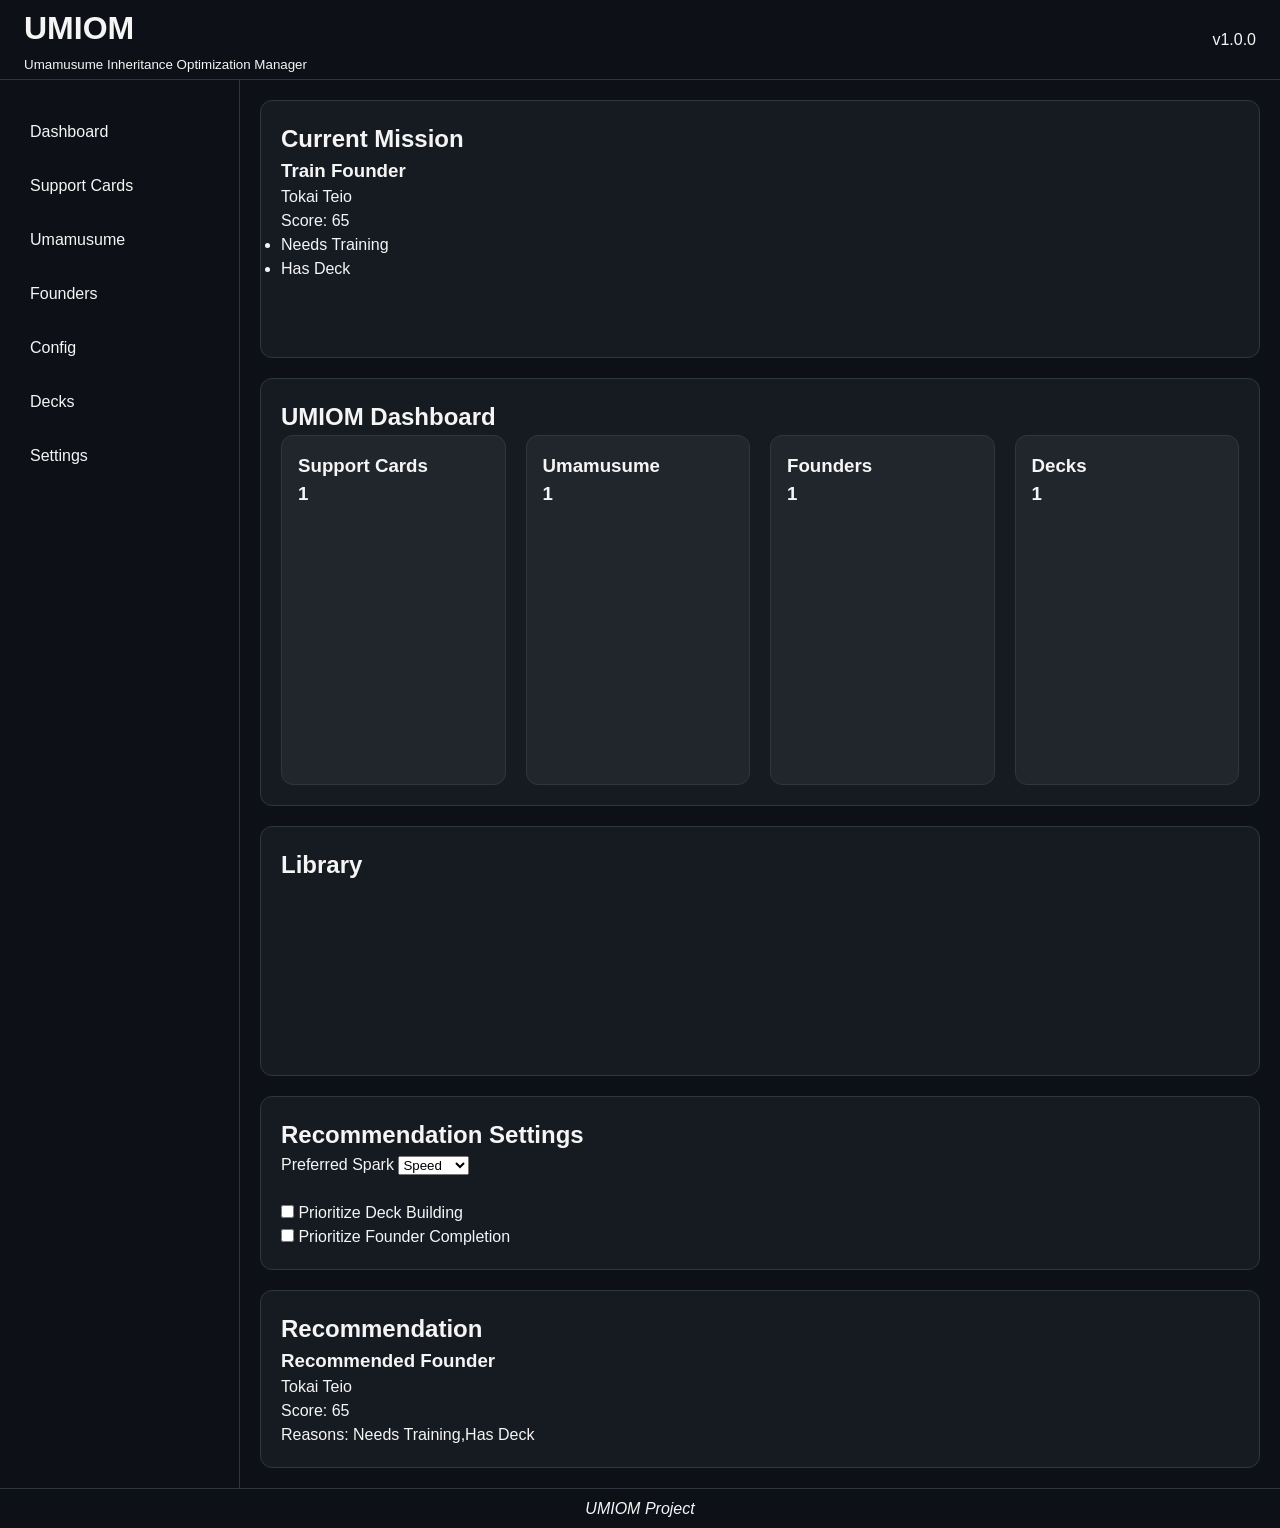
<file: index.html>
<!DOCTYPE html>
<html>
<head>
  <meta charset="UTF-8">
  <meta name="viewport" content="width=device-width, initial-scale=1">
  <link rel="stylesheet" href="css/main.css">
  <link rel="stylesheet" href="css/dashboard.css">
  <link rel="stylesheet" href="css/layout.css">
  <link rel="stylesheet" href="css/components.css">
  <title>UMIOM</title>
</head>
<body>
  <header>
    <div class="logo">
      <h1>UMIOM</h1>
      <small>Umamusume Inheritance Optimization Manager</small>
    </div>
    <div class="ver">
      v1.0.0
    </div>
  </header>
  <div class="container">
    <aside>
      <ul>
        <li><a href="index.html">Dashboard</a></li>
        <li><a href="supoka.html">Support Cards</a></li>
        <li><a href="uma.html">Umamusume</a></li>
        <li><a href="founders.html">Founders</a></li>
        <li><a href="config.html">Config</a></li>
        <li><a href="decks.html">Decks</a></li>
        <li><a href="settings.html">Settings</a></li>
      </ul>
    </aside>
    <main>
      <section class="panel">
        <h2>Current Mission</h2>
        <div id="mission">
          
        </div>
      </section>
      <section class="panel">
        <h2>UMIOM Dashboard</h2>
        <div id="dashboard">
          
        </div>
      </section>
      <section id="library" class="panel">
        <h2>Library</h2>
      </section>
      <section class="panel">
        <h2>Recommendation Settings</h2>
        <label>Preferred Spark</label>
        <select id="preferred-spark">
          <option value="Speed">Speed</option>
          <option value="Stamina">Stamina</option>
          <option value="Power">Power</option>
          <option value="Guts">Guts</option>
          <option value="Wit">Wit</option>
        </select>
        <br><br>
        <label>
          <input type="checkbox" id="prioritize-deck">
          Prioritize Deck Building
        </label>
        <br>
        <label>
          <input type="checkbox" id="prioritize-founder">
          Prioritize Founder Completion
        </label>
      </section>
      <section class="panel">
        <h2>Recommendation</h2>
        <div id="recommendation">
          
        </div>
      </section>
    </main>
  </div>
  <footer>
    <i>UMIOM Project</i>
  </footer>
  <script src="js/core/state.js"></script>
  <script src="js/core/storage.js"></script>
  <script src="js/core/database.js"></script>
  <script src="js/ui/renderer.js"></script>
  <script src="js/managers/supokaManager.js"></script>
  <script src="js/managers/umaManager.js"></script>
  <script src="js/managers/founderManager.js"></script>
  <script src="js/managers/deckManager.js"></script>
  <script src="js/managers/statsManager.js"></script>
  <script src="js/managers/missionManager.js"></script>
  <script src="js/managers/configManager.js"></script>
  <script src="js/constants/scoreWeights.js"></script>
  <script src="js/engine/founderRules.js"></script>
  <script src="js/engine/scoring.js"></script>
  <script src="js/engine/recoEngine.js"></script>
  <script src="js/ui/dashboardUI.js"></script>
  <script src="js/ui/recoUI.js"></script>
  <script src="js/ui/missionUI.js"></script>
  <script src="js/core/app.js"></script>
</body>
</html>
</file>
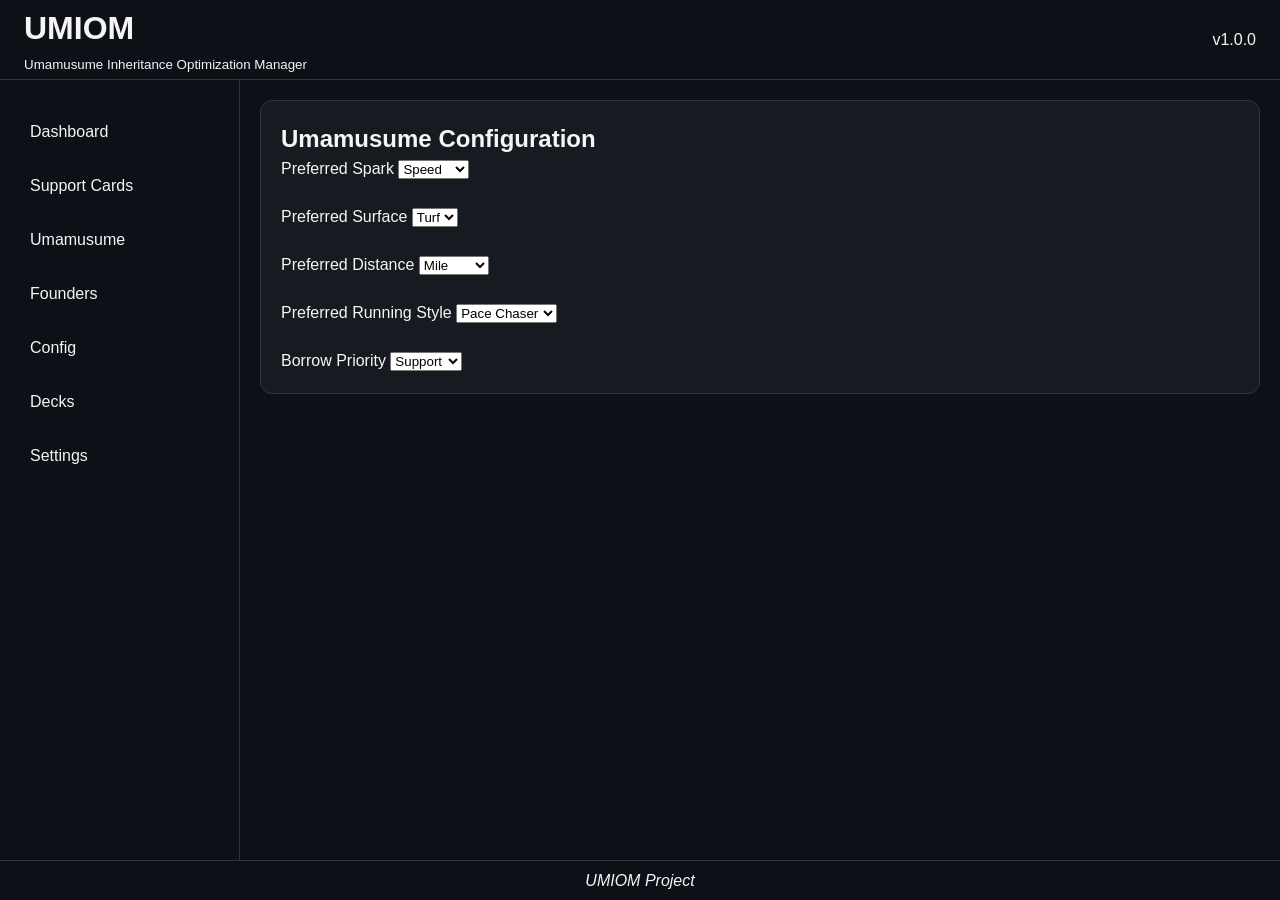
<file: config.html>
<!DOCTYPE html>
<html>
<head>
  <meta charset="UTF-8">
  <meta name="viewport" content="width=device-width, initial-scale=1">
  <link rel="stylesheet" href="css/main.css">
  <link rel="stylesheet" href="css/dashboard.css">
  <link rel="stylesheet" href="css/layout.css">
  <link rel="stylesheet" href="css/components.css">
  <title>Configuration</title>
</head>
<body>
  <header>
    <div class="logo">
      <h1>UMIOM</h1>
      <small>Umamusume Inheritance Optimization Manager</small>
    </div>
    <div class="ver">
      v1.0.0
    </div>
  </header>
  <div class="container">
    <aside>
      <ul>
        <li><a href="index.html">Dashboard</a></li>
        <li><a href="supoka.html">Support Cards</a></li>
        <li><a href="uma.html">Umamusume</a></li>
        <li><a href="founders.html">Founders</a></li>
        <li><a href="config.html">Config</a></li>
        <li><a href="decks.html">Decks</a></li>
        <li><a href="settings.html">Settings</a></li>
      </ul>
    </aside>
    <main>
      <section class="panel">
        <h2>Umamusume Configuration</h2>
        <div id="config-panel">
        
        </div>
      </section>
    </main>
  </div>
  <footer>
    <i>UMIOM Project</i>
  </footer>
  <script src="js/core/state.js"></script>
  <script src="js/core/storage.js"></script>
  <script src="js/core/database.js"></script>
  <script src="js/managers/configManager.js"></script>
  <script src="js/ui/renderer.js"></script>
  <script src="js/ui/configUI.js"></script>
  <script src="js/core/app.js"></script>
</body>
</html>
</file>
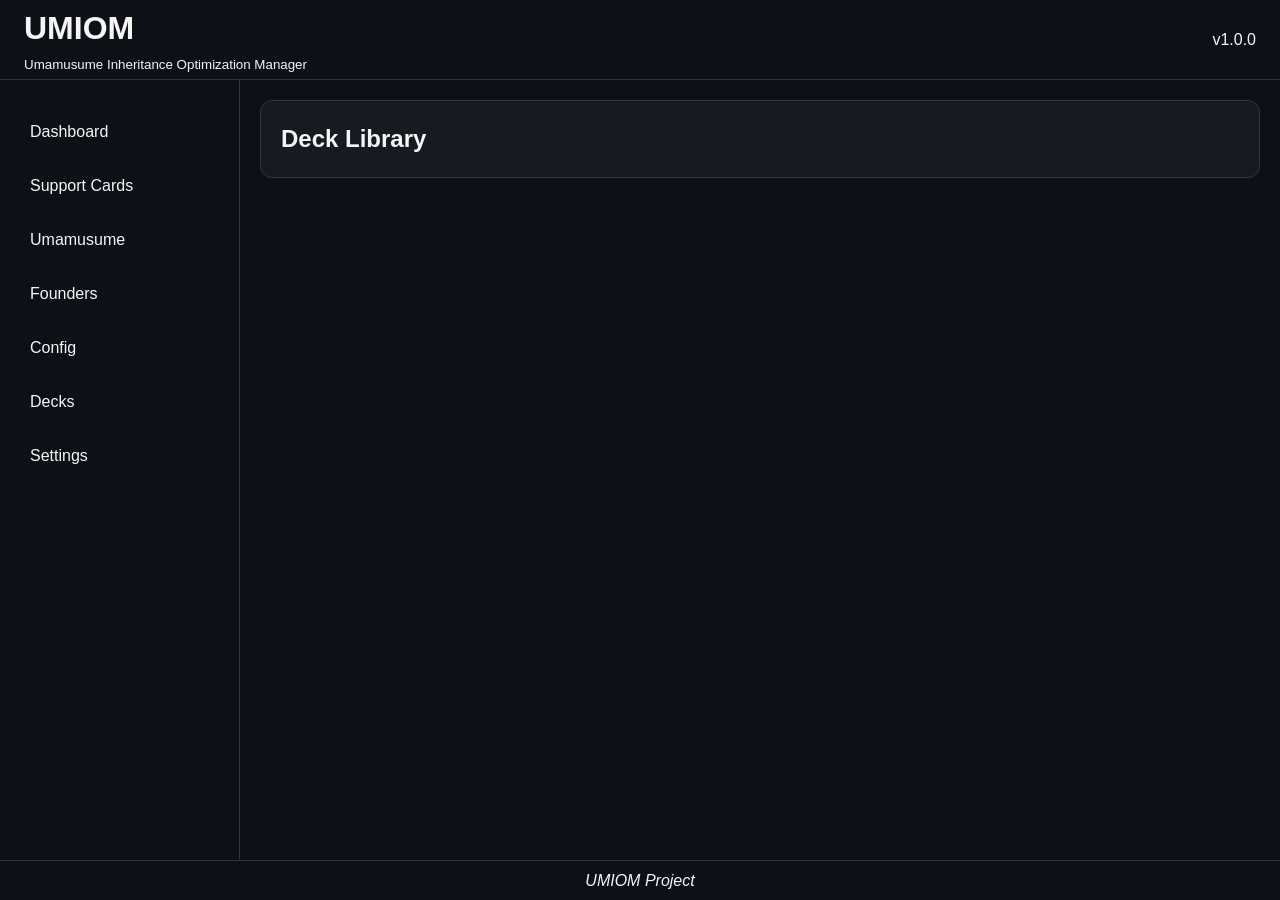
<file: decks.html>
<!DOCTYPE html>
<html>
<head>
  <meta charset="UTF-8">
  <meta name="viewport" content="width=device-width, initial-scale=1">
  <link rel="stylesheet" href="css/main.css">
  <link rel="stylesheet" href="css/dashboard.css">
  <link rel="stylesheet" href="css/layout.css">
  <link rel="stylesheet" href="css/components.css">
  <title>Decks</title>
</head>
<body>
  <header>
    <div class="logo">
      <h1>UMIOM</h1>
      <small>Umamusume Inheritance Optimization Manager</small>
    </div>
    <div class="ver">
      v1.0.0
    </div>
  </header>
  <div class="container">
    <aside>
      <ul>
        <li><a href="index.html">Dashboard</a></li>
        <li><a href="supoka.html">Support Cards</a></li>
        <li><a href="uma.html">Umamusume</a></li>
        <li><a href="founders.html">Founders</a></li>
        <li><a href="config.html">Config</a></li>
        <li><a href="decks.html">Decks</a></li>
        <li><a href="settings.html">Settings</a></li>
      </ul>
    </aside>
    <main>
      <section class="panel">
        <h2>Deck Library</h2>
        <div id="deck-library">
        
        </div>
      </section>
    </main>
  </div>
  <footer>
    <i>UMIOM Project</i>
  </footer>
  <script src="js/core/state.js"></script>
  <script src="js/core/storage.js"></script>
  <script src="js/core/database.js"></script>
  <script src="js/managers/deckManager.js"></script>
  <script src="js/components/deckCard.js"></script>
  <script src="js/ui/renderer.js"></script>
  <script src="js/ui/deckUI.js"></script>
  <script src="js/core/app.js"></script>
</body>
</html>
</file>
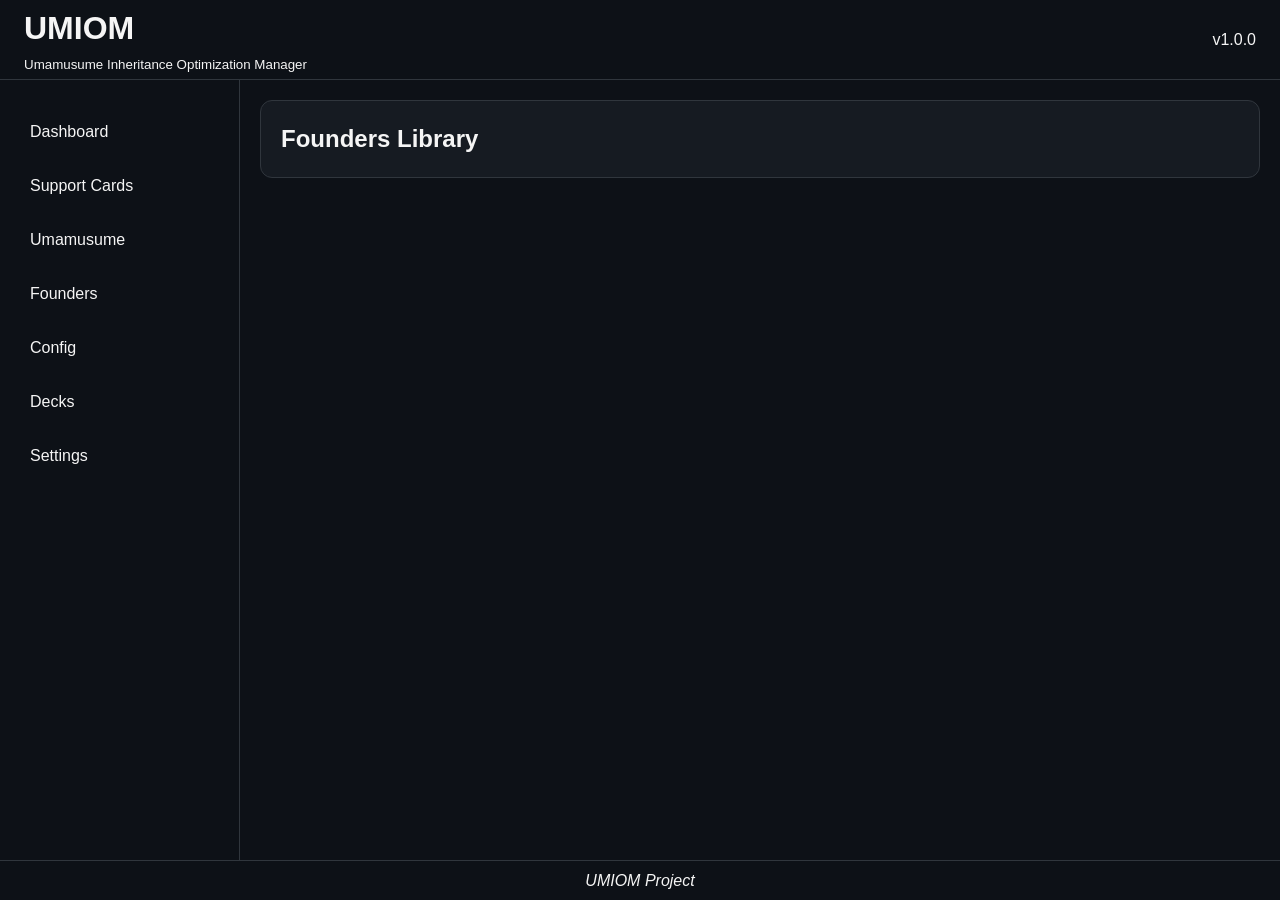
<file: founders.html>
<!DOCTYPE html>
<html>
<head>
  <meta charset="UTF-8">
  <meta name="viewport" content="width=device-width, initial-scale=1">
  <link rel="stylesheet" href="css/main.css">
  <link rel="stylesheet" href="css/dashboard.css">
  <link rel="stylesheet" href="css/layout.css">
  <link rel="stylesheet" href="css/components.css">
  <title>Founders</title>
</head>
<body>
  <header>
    <div class="logo">
      <h1>UMIOM</h1>
      <small>Umamusume Inheritance Optimization Manager</small>
    </div>
    <div class="ver">
      v1.0.0
    </div>
  </header>
  <div class="container">
    <aside>
      <ul>
        <li><a href="index.html">Dashboard</a></li>
        <li><a href="supoka.html">Support Cards</a></li>
        <li><a href="uma.html">Umamusume</a></li>
        <li><a href="founders.html">Founders</a></li>
        <li><a href="config.html">Config</a></li>
        <li><a href="decks.html">Decks</a></li>
        <li><a href="settings.html">Settings</a></li>
      </ul>
    </aside>
    <main>
      <section class="panel">
        <h2>Founders Library</h2>
        <div id="founder-library">
        
        </div>
      </section>
    </main>
  </div>
  <footer>
    <i>UMIOM Project</i>
  </footer>
  <script src="js/core/state.js"></script>
  <script src="js/core/storage.js"></script>
  <script src="js/core/database.js"></script>
  <script src="js/managers/founderManager.js"></script>
  <script src="js/components/founderCard.js"></script>
  <script src="js/ui/renderer.js"></script>
  <script src="js/ui/foundersUI.js"></script>
  <script src="js/core/app.js"></script>
</body>
</html>
</file>
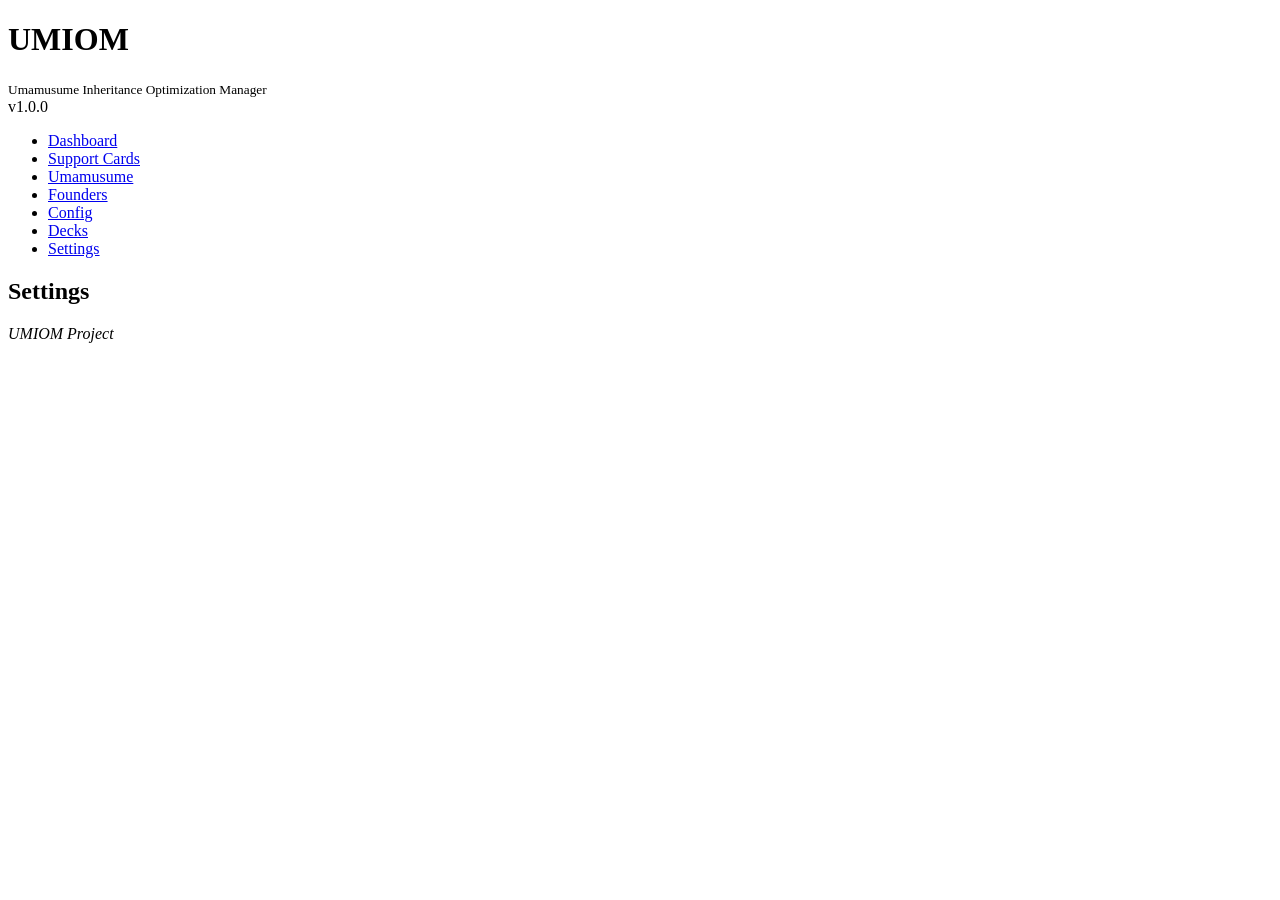
<file: settings.html>
<!DOCTYPE html>
<html>
<head>
  <meta charset="UTF-8">
  <meta name="viewport" content="width=device-width, initial-scale=1">
  <title></title>
</head>
<body>
  <header>
    <div class="logo">
      <h1>UMIOM</h1>
      <small>Umamusume Inheritance Optimization Manager</small>
    </div>
    <div class="ver">
      v1.0.0
    </div>
  </header>
  <div class="container">
    <aside>
      <ul>
        <li><a href="index.html">Dashboard</a></li>
        <li><a href="supoka.html">Support Cards</a></li>
        <li><a href="uma.html">Umamusume</a></li>
        <li><a href="founders.html">Founders</a></li>
        <li><a href="config.html">Config</a></li>
        <li><a href="decks.html">Decks</a></li>
        <li><a href="settings.html">Settings</a></li>
      </ul>
    </aside>
    <main>
      <section class="panel">
        <h2>Settings</h2>
      </section>
    </main>
  </div>
  <footer>
    <i>UMIOM Project</i>
  </footer>
</body>
</html>
</file>
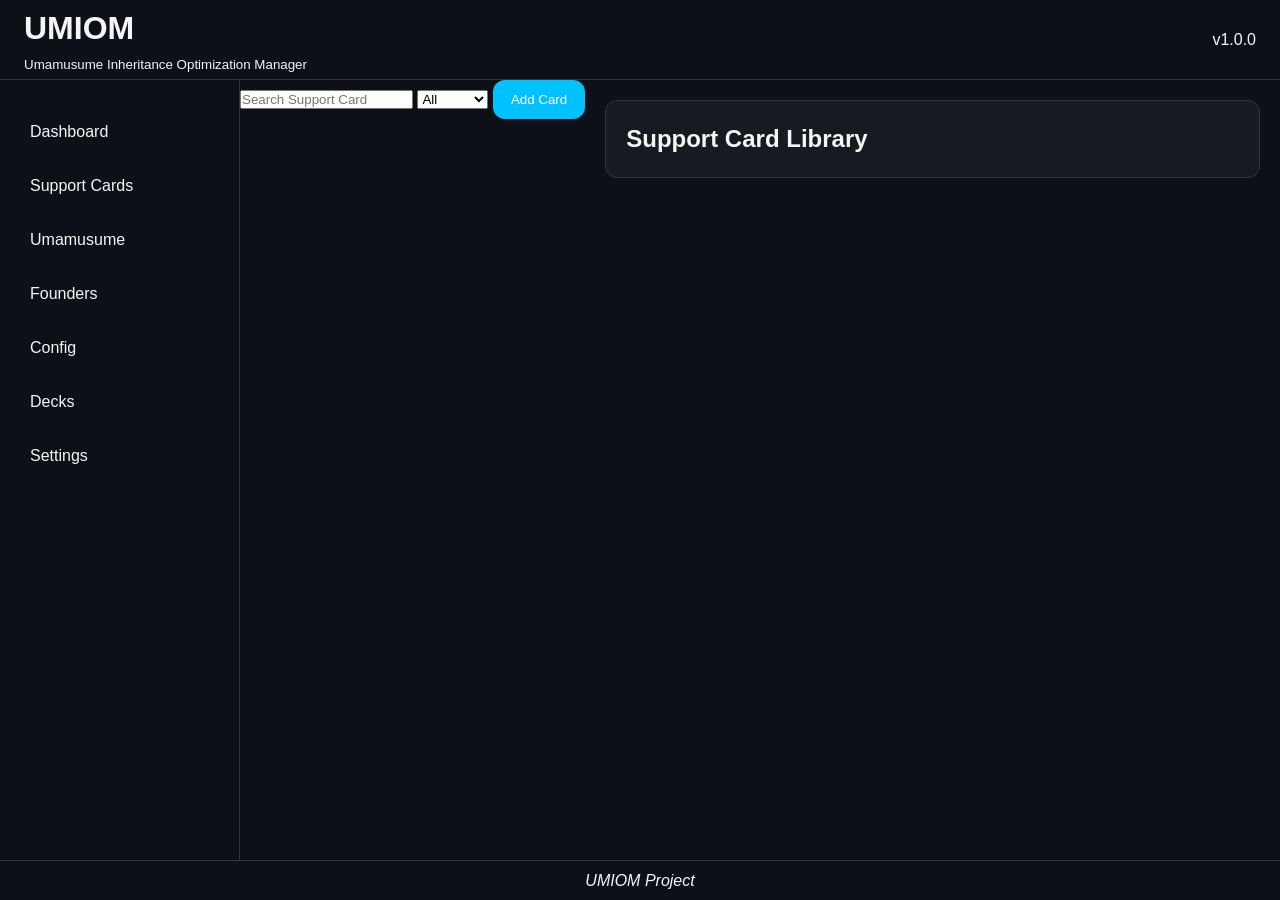
<file: supoka.html>
<!DOCTYPE html>
<html>
<head>
  <meta charset="UTF-8">
  <meta name="viewport" content="width=device-width, initial-scale=1">
  <link rel="stylesheet" href="css/main.css">
  <link rel="stylesheet" href="css/dashboard.css">
  <link rel="stylesheet" href="css/layout.css">
  <link rel="stylesheet" href="css/components.css">
  <title>Support Cards</title>
</head>
<body>
  <header>
    <div class="logo">
      <h1>UMIOM</h1>
      <small>Umamusume Inheritance Optimization Manager</small>
    </div>
    <div class="ver">
      v1.0.0
    </div>
  </header>
  <div class="container">
    <aside>
      <ul>
        <li><a href="index.html">Dashboard</a></li>
        <li><a href="supoka.html">Support Cards</a></li>
        <li><a href="uma.html">Umamusume</a></li>
        <li><a href="founders.html">Founders</a></li>
        <li><a href="config.html">Config</a></li>
        <li><a href="decks.html">Decks</a></li>
        <li><a href="settings.html">Settings</a></li>
      </ul>
    </aside>
    <div class="toolbox">
      <input type="text" 
             id="search-support"
             placeholder="Search Support Card">
      <select id="filter-type">
        <option value="All">All</option>
        <option>Speed</option>
        <option>Stamina</option>
        <option>Power</option>
        <option>Guts</option>
        <option>Wit</option>
        <option>Pal</option>
        <option>Group</option>
      </select>
      <button class="btn">
        Add Card
      </button>
    </div>
    <main>
      <section class="panel">
        <h2>Support Card Library</h2>
        <div id="support-library">
        
        </div>
      </section>
    </main>
  </div>
  <footer>
    <i>UMIOM Project</i>
  </footer>
  <script src="js/core/state.js"></script>
  <script src="js/core/storage.js"></script>
  <script src="js/core/database.js"></script>
  <script src="js/managers/supokaManager.js"></script>
  <script src="js/components/supoka.js"></script>
  <script src="js/ui/renderer.js"></script>
  <script src="js/ui/supokaUI.js"></script>
  <script src="js/core/app.js"></script>
</body>
</html>
</file>
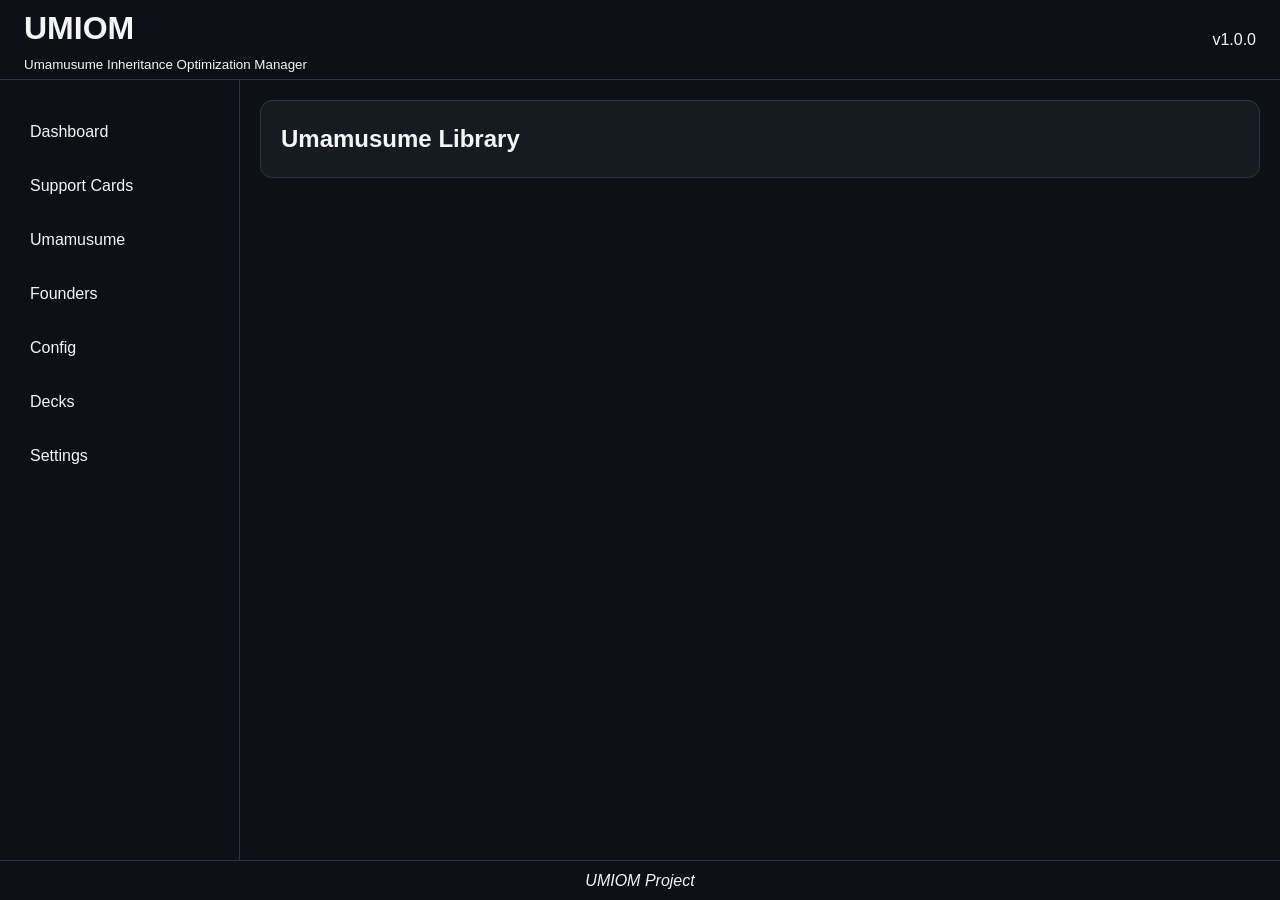
<file: uma.html>
<!DOCTYPE html>
<html>
<head>
  <meta charset="UTF-8">
  <meta name="viewport" content="width=device-width, initial-scale=1">
  <link rel="stylesheet" href="css/main.css">
  <link rel="stylesheet" href="css/dashboard.css">
  <link rel="stylesheet" href="css/layout.css">
  <link rel="stylesheet" href="css/components.css">
  <title>Uma</title>
</head>
<body>
  <header>
    <div class="logo">
      <h1>UMIOM</h1>
      <small>Umamusume Inheritance Optimization Manager</small>
    </div>
    <div class="ver">
      v1.0.0
    </div>
  </header>
  <div class="container">
    <aside>
      <ul>
        <li><a href="index.html">Dashboard</a></li>
        <li><a href="supoka.html">Support Cards</a></li>
        <li><a href="uma.html">Umamusume</a></li>
        <li><a href="founders.html">Founders</a></li>
        <li><a href="config.html">Config</a></li>
        <li><a href="decks.html">Decks</a></li>
        <li><a href="settings.html">Settings</a></li>
      </ul>
    </aside>
    <main>
      <section class="panel">
        <h2>Umamusume Library</h2>
        <div id="uma-library">
        
        </div>
      </section>
    </main>
  </div>
  <footer>
    <i>UMIOM Project</i>
  </footer>
  <script src="js/core/state.js"></script>
  <script src="js/core/storage.js"></script>
  <script src="js/core/database.js"></script>
  <script src="js/managers/umaManager.js"></script>
  <script src="js/components/umaCard.js"></script>
  <script src="js/ui/renderer.js"></script>
  <script src="js/ui/umaUI.js"></script>
  <script src="js/core/app.js"></script>
</body>
</html>
</file>
<file: css/main.css>
:root{
  /*Color*/
  --bg: #0D1117;
  --panel: #161B22;
  --panel2: #21262D;
  --primary: #00C2FF;
  --text: #F5F5F5;
  --border: #30363D;
  /*Sizes*/
  --head-height: 80px;
  --foot-height: 40px;
  --sidebar-width: 240px;
  --radius: 12px;
  --transition: .25s;
}

*{
  margin: 0;
  padding: 0;
  box-sizing: border-box;
}

body{
  min-height: 100vh;
  background: var(--bg);
  color: var(--text);
  font-family: Arial, Helvetica, sans-serif;
  line-height: 1.5;
}

h1,
h2,
h3{
  font-weight: 600;
}

a{
  color: inherit;
  text-decoration: none;
}

img{
  display: block;
  max-width: 100%;
}
</file>
<file: css/dashboard.css>
#mission{
  min-height: 180px;
}

#dashboard{
  min-height: 350px;
  
  display: grid;
  grid-template-columns: repeat(
    auto-fit,
    minmax(220px, 1fr)
  );
  gap: 20px;
}

#library{
  min-height: 250px;
}
</file>
<file: css/layout.css>
header{
  height: var(--head-height);
  display: flex;
  justify-content: space-between;
  align-items: center;
  padding: 0 24px;
  border-bottom: 1px solid var(--border);
}

.container{
  display: flex;
  
  min-height: calc(
    100vh - var(--head-height) - var(--foot-height)
  );
}

aside{
  width: var(--sidebar-width);
  border-right: 1px solid var(--border);
  padding: 20px;
}

main{
  flex: 1;
  padding: 20px;
  display: flex;
  flex-direction: column;
  gap: 20px;
}

#support-library{
  display: grid;
  grid-template-columns: 
    repeat(auto-fill, minmax(220px, 1fr));
  gap: 20px;
}

footer{
  height: var(--foot-height);
  display: flex;
  justify-content: center;
  align-items: center;
  border-top: 1px solid var(--border);
}
</file>
<file: css/components.css>
section{
  background: var(--panel);
  border: 1px solid var(--border);
  border-radius: var(--radius);
  padding: 20px;
}

aside ul{
  list-style: none;
  
  li{
    margin: 10px 0;
  }
}

aside a{
  display: block;
  text-decoration: none;
  color: var(--text);
  padding: 10px;
  border-radius: var(--radius);
  transition: var(--transition);
  
  &:hover{
    background: var(--panel2);
  }
}

aside a.active{
  background: var(--primary);
}

.panel{
  background: var(--panel);
  border: 1px solid var(--border);
  border-radius: var(--radius);
  padding: 20px;
}

.btn{
  border: none;
  outline: none;
  cursor: pointer;
  padding: 12px 18px;
  border-radius: var(--radius);
  background: var(--primary);
  color: white;
  transition: var(--transition);
  
  &:hover{
    transform: translateY(-2px);
  }
}

.badge{
  display: inline-flex;
  align-items: center;
  justify-content: center;
  padding: 4px 10px;
  border-radius: 999px;
  font-size: .8rem;
}

.success{
  background: #2E7D32;
}

.warning{
  background: #ED6C02;
}

.error{
  background: #D32F2F;
}

.info{
  background: #0288D1;
}

.progress{
  width: 100%;
  height: 12px;
  background: var(--panel2);
  border-radius: 999px;
  overflow: hidden;
}

.progress-fill{
  width: 50%;
  height: 100%;
  background: var(--primary);
}

.card{
  background: var(--panel2);
  border-radius: var(--radius);
  padding: 16px;
  border: 1px solid var(--border);
}
</file>
